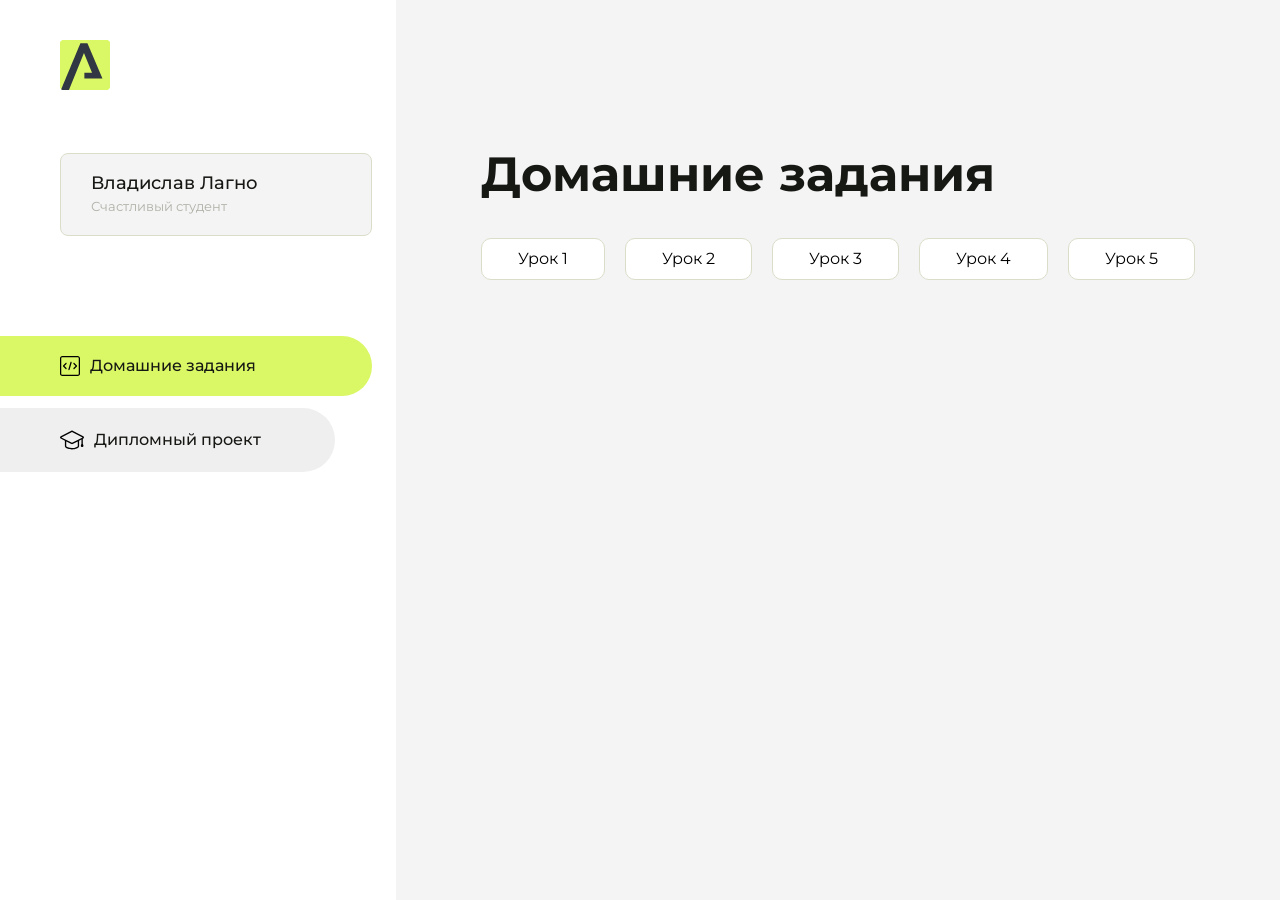
<file: index.html>
<!DOCTYPE html>
<html lang="en">
<head>
    <meta charset="UTF-8">
    <meta name="viewport" content="width=device-width, initial-scale=1.0">
    <title>Домашняя работа</title>
    <link rel="shortcut icon" href="src/logo.ico" type="image/x-icon">
    <link rel="preconnect" href="https://fonts.googleapis.com">
    <link rel="preconnect" href="https://fonts.gstatic.com" crossorigin>
    <link href="https://fonts.googleapis.com/css2?family=Montserrat:wght@400;500;700&family=Rubik:wght@500&display=swap"
          rel="stylesheet">
    <link rel="stylesheet" href="src/style.css">
</head>
<body id="body">
<div class="overlay" id="overlay"></div>
<div class="layout">
    <div class="burger" id="burger">
        <svg viewBox="0 0 24 24" fill="none" xmlns="http://www.w3.org/2000/svg">
            <g id="SVGRepo_bgCarrier" stroke-width="0"></g>
            <g id="SVGRepo_tracerCarrier" stroke-linecap="round" stroke-linejoin="round"></g>
            <g id="SVGRepo_iconCarrier">
                <path d="M4 18L20 18" stroke="#DAF765" stroke-width="2" stroke-linecap="round"></path>
                <path d="M4 12L20 12" stroke="#DAF765" stroke-width="2" stroke-linecap="round"></path>
                <path d="M4 6L20 6" stroke="#DAF765" stroke-width="2" stroke-linecap="round"></path>
            </g>
        </svg>
    </div>
    <aside class="sidebar" id="sidebar">
        <div class="sidebar__inner">
            <div class="logo">
                <svg width="50" height="50" viewBox="0 0 50 50" fill="none" xmlns="http://www.w3.org/2000/svg">
                    <g clip-path="url(#clip0_513_74730)">
                        <path d="M46.17 -0.257004H3.83C1.57281 -0.257004 -0.257 1.57281 -0.257 3.83V46.17C-0.257 48.4272 1.57281 50.257 3.83 50.257H46.17C48.4272 50.257 50.257 48.4272 50.257 46.17V3.83C50.257 1.57281 48.4272 -0.257004 46.17 -0.257004Z"
                              fill="#DAF765"/>
                        <path d="M24.375 38.4H42.461L27.441 3.1585H20.4355C20.4355 3.1585 6.7895 35.881 1.1945 49.294C2.015 50.0275 3.0945 50.257 3.6945 50.257H8.8445L23.954 13.07L32.0465 32.8285H24.375V38.4Z"
                              fill="#323843"/>
                    </g>
                    <defs>
                        <clipPath id="clip0_513_74730">
                            <rect width="50" height="50" fill="white"/>
                        </clipPath>
                    </defs>
                </svg>
            </div>
            <div class="sidebar__user">
                <div class="sidebar__name">Владислав Лагно</div>
                <div class="sidebar__text">Счастливый студент</div>
            </div>
            <div class="sidebar__tabs">
                <div class="sidebar__item">
                    <button class="sidebar__button active" id="tasks">
                        <svg xmlns="http://www.w3.org/2000/svg" width="20" height="20" viewBox="0 0 20 20" fill="none">
                            <g clip-path="url(#clip0_704_74543)">
                                <path d="M17.7083 20H2.29167C1.0275 20 0 18.9725 0 17.7083V2.29167C0 1.0275 1.0275 0 2.29167 0H17.7083C18.9725 0 20 1.0275 20 2.29167V17.7083C20 18.9725 18.9725 20 17.7083 20ZM2.29167 1.25C1.7175 1.25 1.25 1.7175 1.25 2.29167V17.7083C1.25 18.2825 1.7175 18.75 2.29167 18.75H17.7083C18.2825 18.75 18.75 18.2825 18.75 17.7083V2.29167C18.75 1.7175 18.2825 1.25 17.7083 1.25H2.29167Z"
                                      fill="black"/>
                                <path d="M6.04167 13.125C5.88167 13.125 5.72167 13.0642 5.6 12.9417L3.1 10.4417C2.85583 10.1975 2.85583 9.80167 3.1 9.5575L5.6 7.0575C5.84417 6.81333 6.24 6.81333 6.48417 7.0575C6.72833 7.30167 6.72833 7.6975 6.48417 7.94167L4.42583 10L6.48417 12.0583C6.72833 12.3025 6.72833 12.6983 6.48417 12.9425C6.36167 13.0642 6.20167 13.125 6.04167 13.125Z"
                                      fill="black"/>
                                <path d="M8.95833 14.1667C8.9 14.1667 8.84 14.1583 8.78167 14.1417C8.45083 14.0442 8.26083 13.6967 8.35833 13.3658L10.4417 6.28251C10.5392 5.95084 10.8892 5.76417 11.2175 5.85917C11.5483 5.95667 11.7383 6.30417 11.6408 6.63501L9.5575 13.7183C9.47833 13.9908 9.22833 14.1667 8.95833 14.1667Z"
                                      fill="black"/>
                                <path d="M13.9583 13.125C13.7983 13.125 13.6383 13.0642 13.5167 12.9417C13.2725 12.6975 13.2725 12.3017 13.5167 12.0575L15.575 9.99916L13.5167 7.94083C13.2725 7.69666 13.2725 7.30083 13.5167 7.05666C13.7608 6.81249 14.1567 6.81249 14.4008 7.05666L16.9008 9.55666C17.145 9.80083 17.145 10.1967 16.9008 10.4408L14.4008 12.9408C14.2783 13.0642 14.1183 13.125 13.9583 13.125Z"
                                      fill="black"/>
                            </g>
                            <defs>
                                <clipPath id="clip0_704_74543">
                                    <rect width="20" height="20" fill="white"/>
                                </clipPath>
                            </defs>
                        </svg>
                        <span>Домашние задания</span></button>
                </div>
                <div class="sidebar__item">
                    <button class="sidebar__button" id="diplom">
                        <svg xmlns="http://www.w3.org/2000/svg" width="24" height="24" viewBox="0 0 24 24" fill="none">
                            <g clip-path="url(#clip0_704_74553)">
                                <path d="M23.2628 10.5971C23.7176 10.365 24 9.90375 24 9.39337C24 8.883 23.7176 8.42175 23.2628 8.18962L12.6135 2.75362C12.2291 2.55824 11.7705 2.55787 11.3854 2.75399L0.736875 8.19C0.282375 8.42175 0 8.883 0 9.39337C0 9.90375 0.282375 10.365 0.736875 10.5971L4.89038 12.7177V18.2074C4.89038 19.8154 8.412 21.393 12 21.393C15.5884 21.393 19.1096 19.815 19.1096 18.2074V12.7174L21.4609 11.517V15.8017L20.901 17.2305C20.7409 17.6389 20.7934 18.0994 21.0405 18.4616C21.2876 18.8246 21.6979 19.041 22.1366 19.041C22.5754 19.041 22.9852 18.8246 23.2324 18.462C23.4795 18.099 23.532 17.6385 23.3719 17.2301L22.8124 15.8021V10.827L23.2628 10.5971ZM17.7623 18.1721C17.6198 18.6375 15.3491 20.0419 12 20.0419C8.65088 20.0419 6.38025 18.6375 6.2415 18.2074V12.3037L6.23887 12.3019C6.23812 12.057 6.1065 11.8207 5.87325 11.7019L1.3515 9.39337L12 3.95737L22.6489 9.39337L12 14.8294L5.87325 11.7019C5.54063 11.5331 4.6695 11.6674 4.5 12C4.33012 12.3322 4.55813 12.5479 4.89038 12.7177L11.3857 16.0331C11.5781 16.1314 11.7889 16.1805 12 16.1805C12.2107 16.1805 12.4222 16.1314 12.6146 16.0331L17.7593 13.407L17.7623 18.1721Z"
                                      fill="black"/>
                            </g>
                            <defs>
                                <clipPath id="clip0_704_74553">
                                    <rect width="24" height="24" fill="white"/>
                                </clipPath>
                            </defs>
                        </svg>
                        <span>Дипломный проект</span></button>
                </div>
            </div>
        </div>

    </aside>
    <div class="content">
        <div class="container">
            <div class="content__block" id="tasksBlock">
                <div class="content__title">Домашние задания</div>
                <ul class="content__list">
                    <li class="content__list-item">
                        <a href="homework1/index.html">Урок 1</a>
                    </li>
                     <li class="content__list-item">
                        <a href="homework2/index.html">Урок 2</a>
                    </li>
                    <li class="content__list-item">
                        <a href="homework3/index.html">Урок 3</a>
                    </li>
                    <li class="content__list-item">
                        <a href="homework4/index.html">Урок 4</a>
                    </li>
                   <li class="content__list-item">
                        <a href="homework5/article.html">Урок 5</a>
                    </li>
                </ul>
            </div>
            <div class="content__block hidden" id="diplomBlock">
                <div class="content__title">Дипломный проект</div>
                <div class="content__list-diplom">
                    <a href="ПАПКА-С-НОМЕРОМ-УРОКА">Ссылка на ДЗ</a>
                </div>
                <div class="content__decor">
                    <div class="content__decor-text">Давай проверим, чему ты научился!</div>
                    <div class="content__decor-img">
                        <img src="src/decor.png" alt="decor">
                    </div>
                </div>
            </div>
        </div>
    </div>
</div>
<script src="src/index.js"></script>
</body>
</html>
</file>
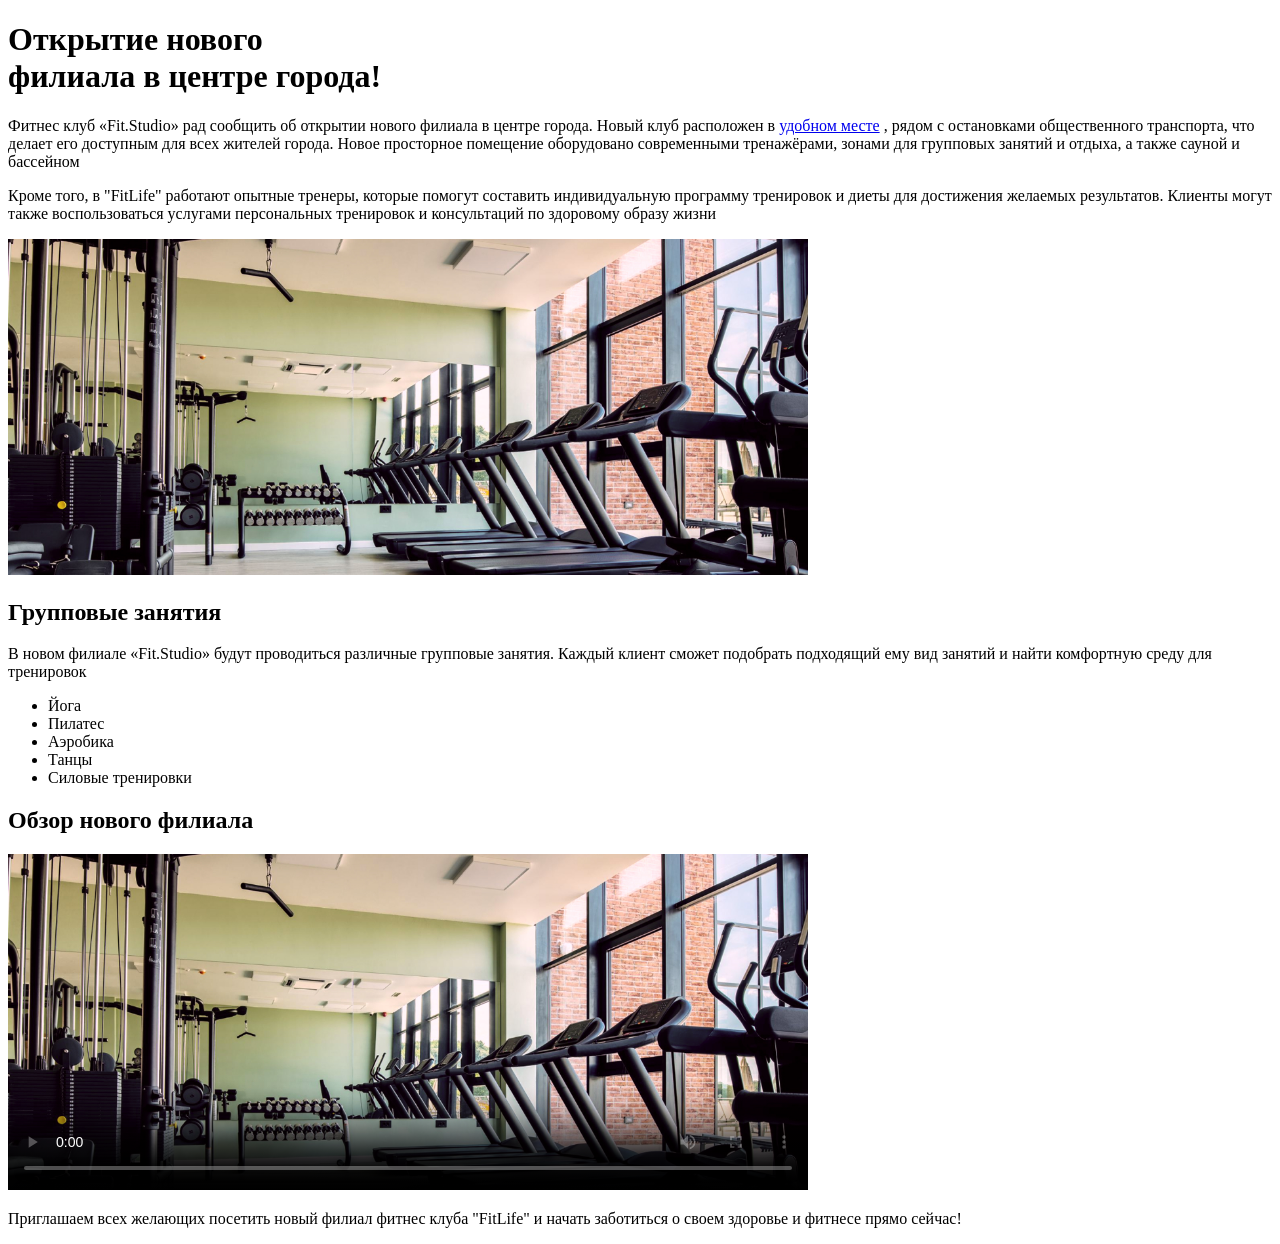
<file: homework2/index.html>
<!doctype html>
<html lang="ru">
  <head>
    <meta charset="UTF-8" />
    <meta name="viewport" content="width=device-width, initial-scale=1.0" />
    <title>Статья</title>
  </head>
  <body>
    <h1>
      Открытие нового <br />
      филиала в центре города!
    </h1>
    <p>
      Фитнес клуб «Fit.Studio» рад сообщить об открытии нового филиала в центре
      города. Новый клуб расположен в
      <a
        href="https://yandex.ru/maps/geo/bryansk/53057293/?ll=34.343896%2C53.279308&z=10"
        >удобном месте</a
      >
      , рядом с остановками общественного транспорта, что делает его доступным
      для всех жителей города. Новое просторное помещение оборудовано
      современными тренажёрами, зонами для групповых занятий и отдыха, а также
      сауной и бассейном
    </p>
    <p>
      Кроме того, в "FitLife" работают опытные тренеры, которые помогут
      составить индивидуальную программу тренировок и диеты для достижения
      желаемых результатов. Клиенты могут также воспользоваться услугами
      персональных тренировок и консультаций по здоровому образу жизни
    </p>
    <img
      src="./img/gym-image.jpg"
      width="800"
      alt="изображён тренажёрный зал с беговыми дорожками и другим спортивным снаряжением"
    />
    <h2>Групповые занятия</h2>
    <p>
      В новом филиале «Fit.Studio» будут проводиться различные групповые
      занятия. Каждый клиент сможет подобрать подходящий ему вид занятий и найти
      комфортную среду для тренировок
    </p>
    <ul>
      <li>Йога</li>
      <li>Пилатес</li>
      <li>Аэробика</li>
      <li>Танцы</li>
      <li>Силовые тренировки</li>
    </ul>
    <h2>Обзор нового филиала</h2>
    <video
      src="./video/gym-video.mp4"
      width="800"
      poster="./img/gym-image.jpg"
      controls
    ></video>
    <p>
      Приглашаем всех желающих посетить новый филиал фитнес клуба "FitLife" и
      начать заботиться о своем здоровье и фитнесе прямо сейчас!
    </p>
  </body>
</html>
</file>
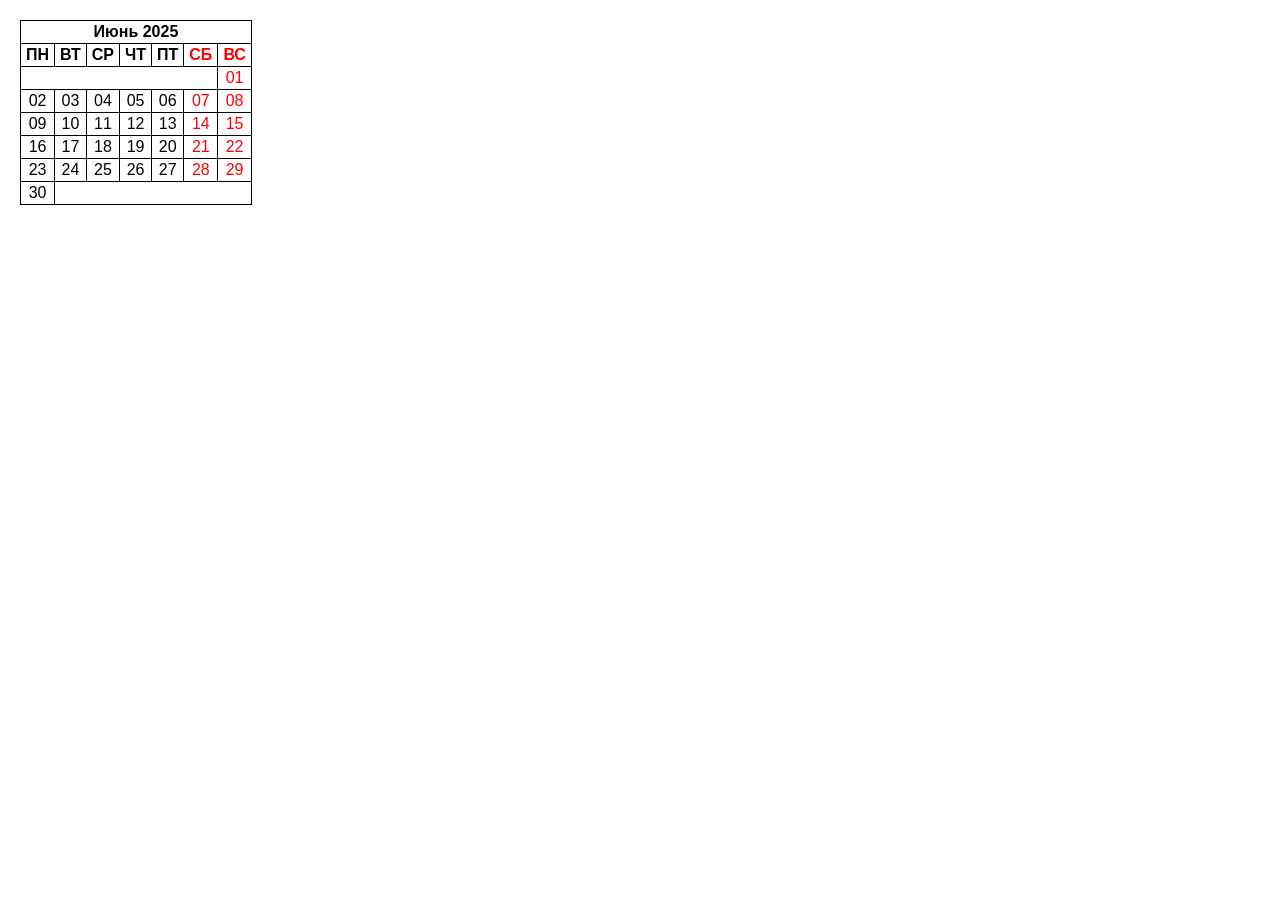
<file: homework3/index.html>
<!doctype html>
<html lang="en">
  <head>
    <meta charset="UTF-8" />
    <meta name="viewport" content="width=device-width, initial-scale=1.0" />
    <link rel="stylesheet" href="style.css " />
    <title>Практика по таблицам</title>
  </head>
  <body>
    <table>
      <caption>
        Июнь 2025
      </caption>
      <thead>
        <tr>
          <th>ПН</th>
          <th>ВТ</th>
          <th>СР</th>
          <th>ЧТ</th>
          <th>ПТ</th>
          <th class="title">СБ</th>
          <th class="title">ВС</th>
        </tr>
      </thead>
      <tbody>
        <tr>
          <td colspan="6"></td>
          <td class="title">01</td>
        </tr>
        <tr>
          <td>02</td>
          <td>03</td>
          <td>04</td>
          <td>05</td>
          <td>06</td>
          <td class="title">07</td>
          <td class="title">08</td>
        </tr>
        <tr>
          <td>09</td>
          <td>10</td>
          <td>11</td>
          <td>12</td>
          <td>13</td>
          <td class="title">14</td>
          <td class="title">15</td>
        </tr>
        <tr>
          <td>16</td>
          <td>17</td>
          <td>18</td>
          <td>19</td>
          <td>20</td>
          <td class="title">21</td>
          <td class="title">22</td>
        </tr>
        <tr>
          <td>23</td>
          <td>24</td>
          <td>25</td>
          <td>26</td>
          <td>27</td>
          <td class="title">28</td>
          <td class="title">29</td>
        </tr>
        <tr>
          <td>30</td>
          <td colspan="6"></td>
        </tr>
      </tbody>
    </table>
  </body>
</html>
</file>
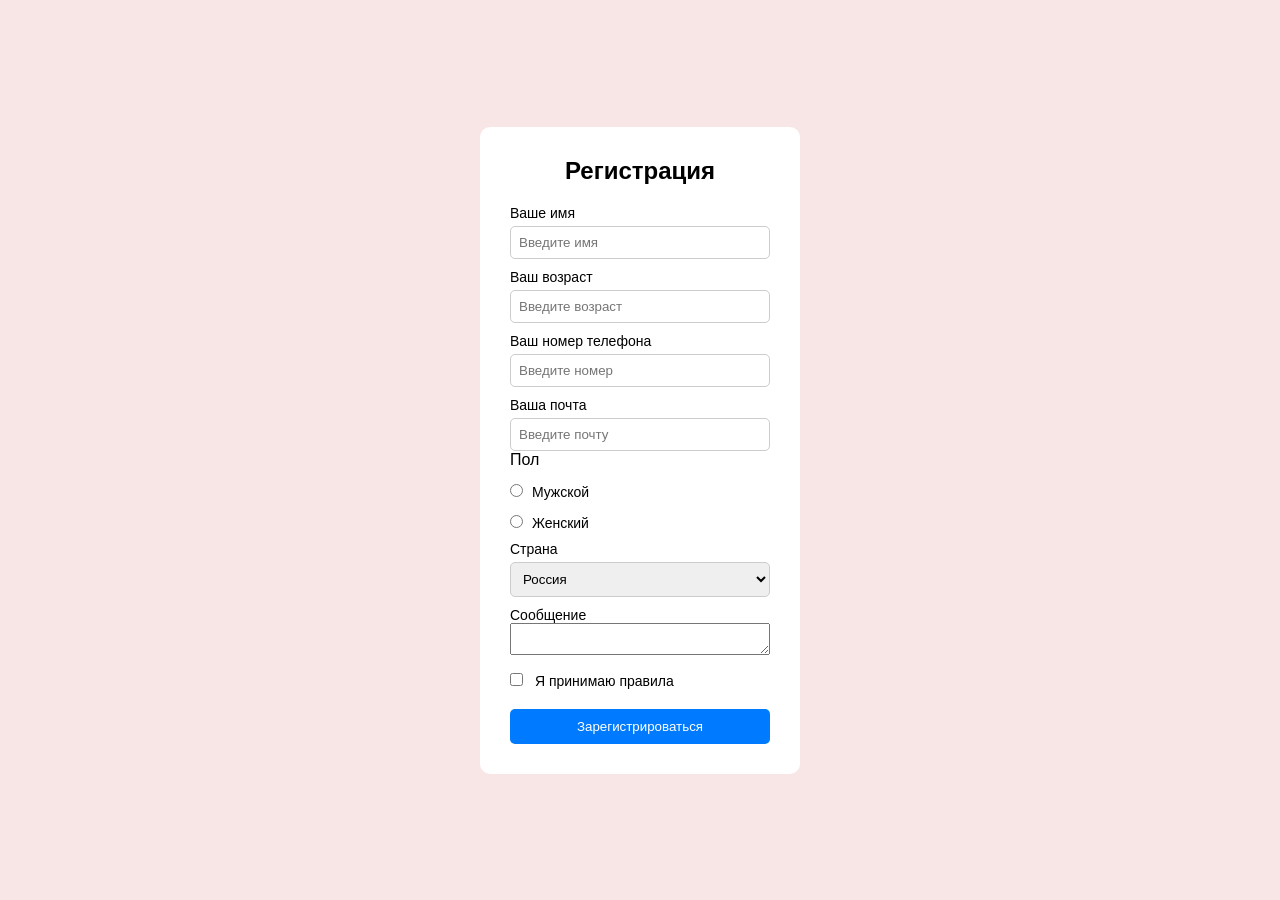
<file: homework4/index.html>
<!doctype html>
<html lang="en">
  <head>
    <meta charset="UTF-8" />
    <meta name="viewport" content="width=device-width, initial-scale=1.0" />
    <title>Форма регистрации</title>
    <link rel="stylesheet" href="style.css" />
  </head>
  <body>
       <div class="container">   
        <form class="form">    
          <h2>Регистрация</h2>
          <label>Ваше имя</label>
          <input
            type="text"
            id="name"
            name="name"
            placeholder="Введите имя"
            required
          />
          <label>Ваш возраст</label>
          <input
            type="number"
            id="age"
            name="age"
            inputmode="numeric"
            placeholder="Введите возраст"
            required
          />
          <label>Ваш номер телефона</label>
          <input
            type="tel"
            id="tel"
            name="phone"
            inputmode="tel"
            placeholder="Введите номер"
            required
          />
          <label>Ваша почта</label>
          <input
            type="email"
            id="email"
            name="email"
            inputmode="email"
            placeholder="Введите почту"
            required
          />
          <p>Пол</p>
          <label>
            <input type="radio" name="gender" value="male" />
            Мужской
          </label>
          <label>
            <input type="radio" name="gender" value="female" />
            Женский
          </label>
          <label for="country">Страна</label>
          <select name="country" id="country">
            <option value="RU">Россия</option>
            <option value="UA">Украина</option>
            <option value="BY">Белоруссия</option>
            <option value="KZ">Казахстан</option>
            <option value="PL">Польша</option>
          </select>
          <label>
            <legend>Сообщение</legend>

            <textarea required name="message"></textarea>
          </label>

          <label class="checkbox">
            <input type="checkbox" required />
            Я принимаю правила
          </label>
          <button type="submit">Зарегистрироваться</button>
          </form>
        </div>
      </form>
    </div>
  </body>
</html>
</file>
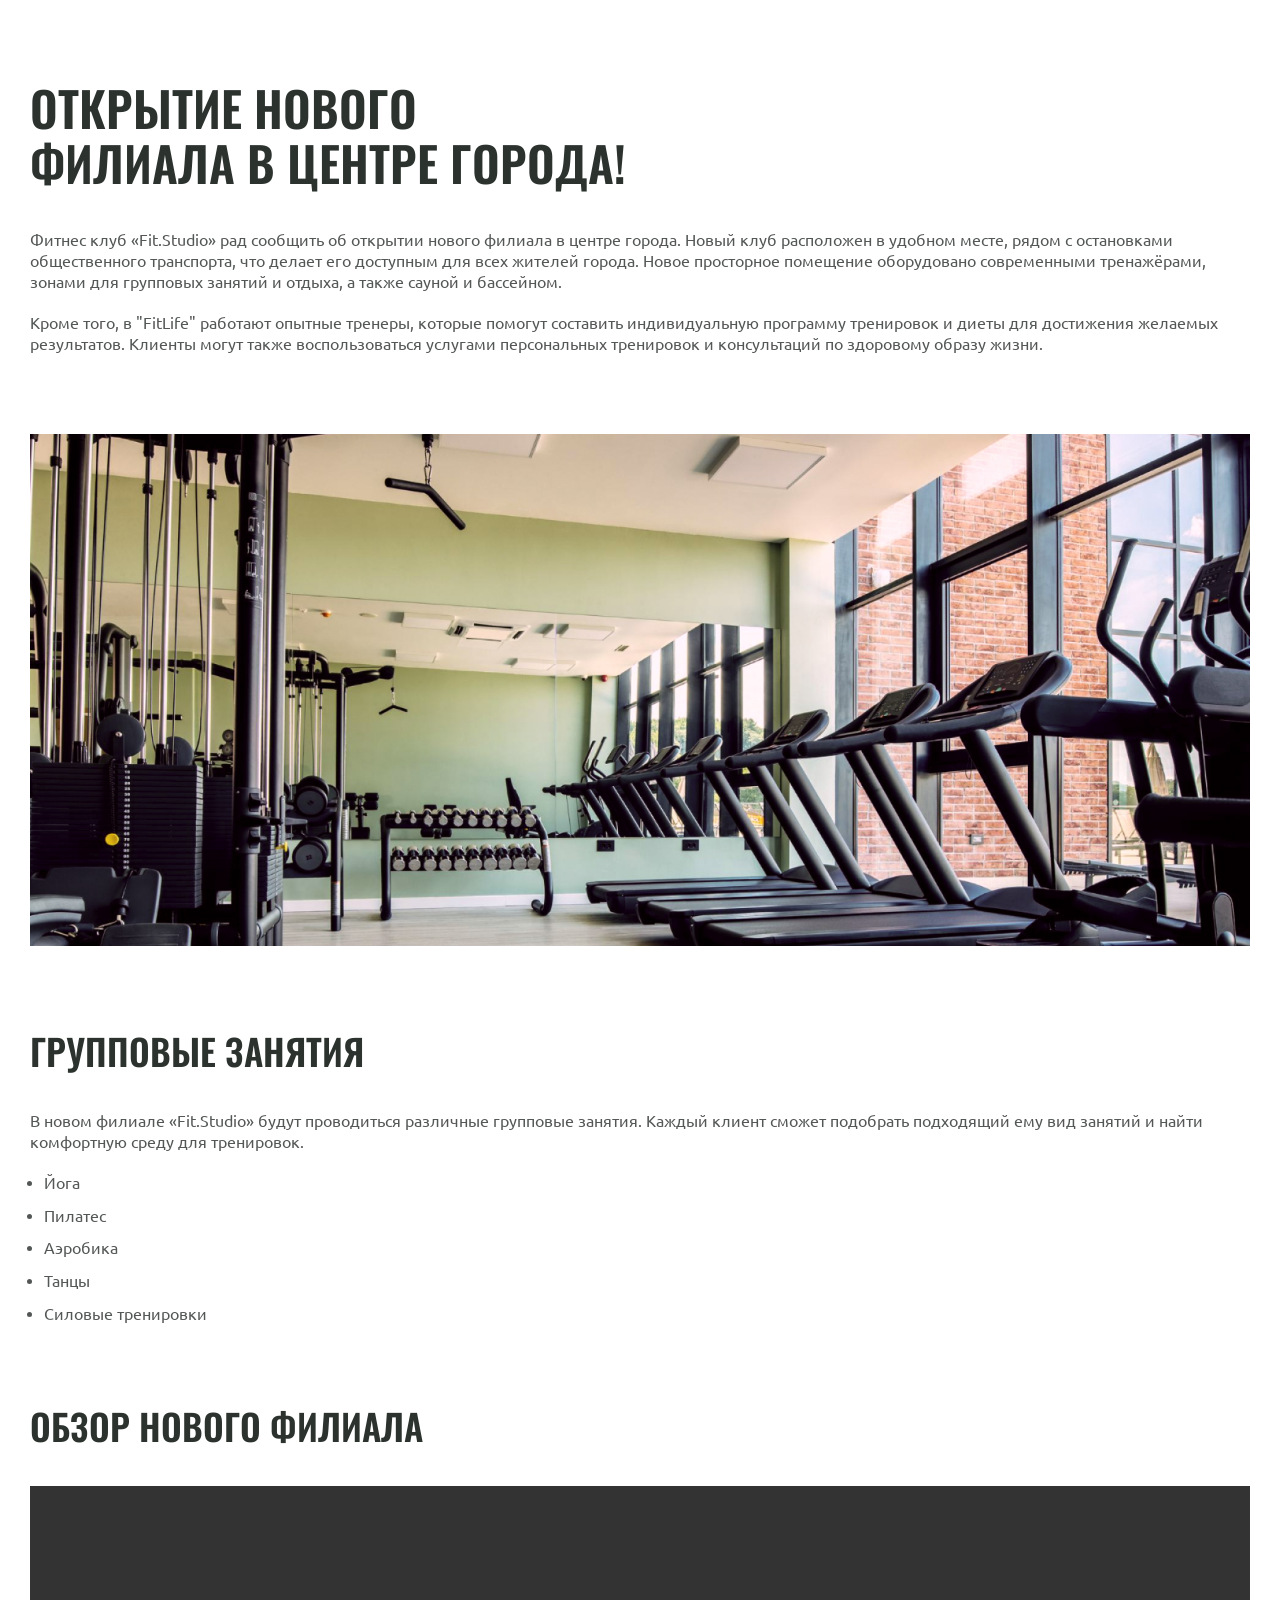
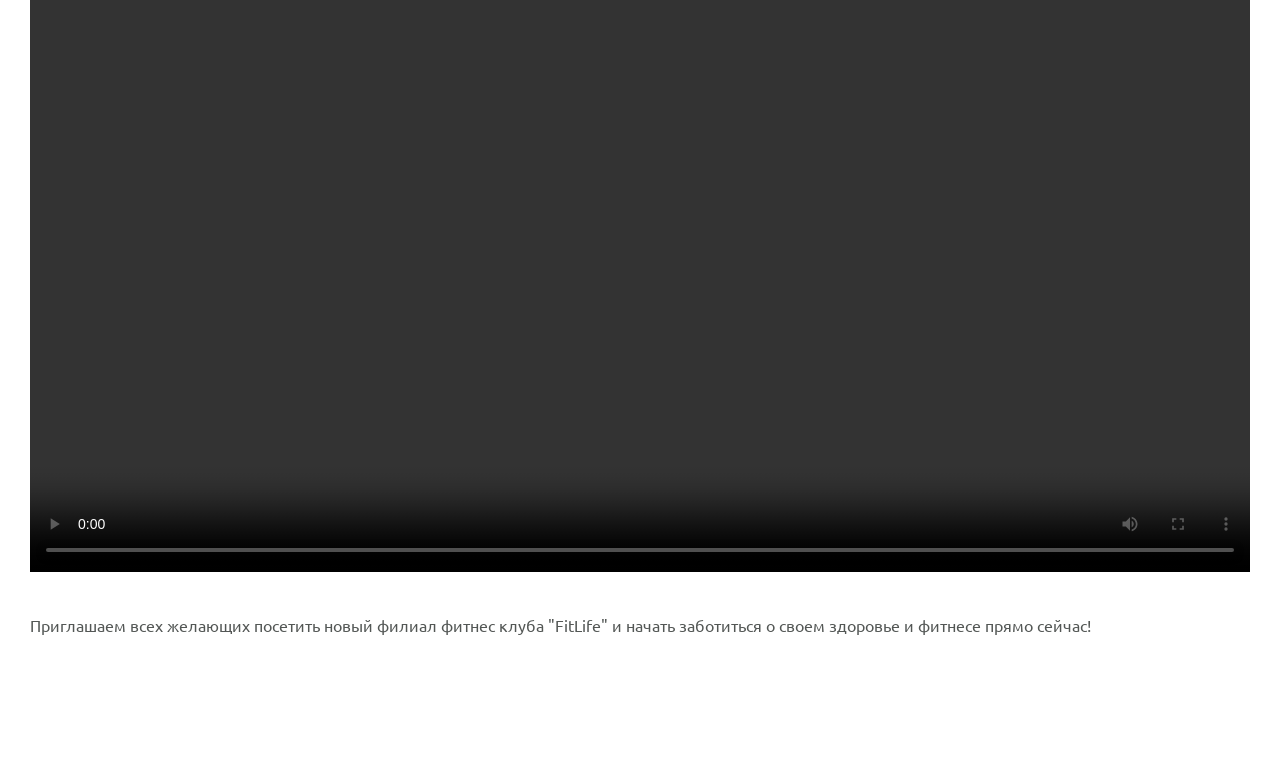
<file: homework5/article.html>
<!DOCTYPE html>
<html lang="ru">
  <head>
    <meta charset="UTF-8" />
    <meta name="viewport" content="width=device-width, initial-scale=1.0" />
    <title>Fit Studio - Открытие нового филиала!</title>
    <link rel="stylesheet" href="./css/normalize.css" />
    <link rel="stylesheet" href="./css/fonts.css" />
    <link rel="stylesheet" href="./css/article.css" />
  </head>
  <body>
    <article class="article">
      <div class="container">
        <h1 class="article-title article-title-large">
          Открытие нового филиала в центре города!
        </h1>
        <p class="article-text">
          Фитнес клуб «Fit.Studio» рад сообщить об открытии нового филиала
          в центре города. Новый клуб расположен в удобном месте, рядом
          с остановками общественного транспорта, что делает его доступным
          для всех жителей города. Новое просторное помещение оборудовано
          современными тренажёрами, зонами для групповых занятий и отдыха,
          а также сауной и бассейном.
        </p>
        <p class="article-text article-mb">
          Кроме того, в "FitLife" работают опытные тренеры, которые помогут
          составить индивидуальную программу тренировок и диеты для достижения
          желаемых результатов. Клиенты могут также воспользоваться услугами
          персональных тренировок и консультаций по здоровому образу жизни.
        </p>
        <img
          class="article-img article-mb"
          src="./images/gym-img.jpg"
          width="1220"
          height="512"
          alt="Тренажерный зал"
        />
        <h2 class="article-title article-title-medium">Групповые занятия</h2>
        <p class="article-text">
          В новом филиале «Fit.Studio» будут проводиться различные групповые
          занятия. Каждый клиент сможет подобрать подходящий ему вид занятий
          и найти комфортную среду для тренировок.
        </p>
        <ul class="article-list article-text article-mb">
          <li class="article-item">Йога</li>
          <li class="article-item">Пилатес</li>
          <li class="article-item">Аэробика</li>
          <li class="article-item">Танцы</li>
          <li class="article-item">Силовые тренировки</li>
        </ul>
        <h2 class="article-title article-title-medium">Обзор нового филиала</h2>
        <video
          class="article-video"
          src="./videos/gym-video.mp4"
          width="1220"
          height="686"
          controls
        ></video>
        <p class="article-text">
          Приглашаем всех желающих посетить новый филиал фитнес клуба "FitLife"
          и начать заботиться о своем здоровье и фитнесе прямо сейчас!
        </p>
      </div>
    </article>
  </body>
</html>
</file>
<file: src/style.css>
*{padding: 0;margin: 0;border: 0;}
*,*:before,*:after{-webkit-box-sizing: border-box;box-sizing: border-box;}
:focus,:active{outline: none;}
a:focus,a:active{outline: none;}
nav,footer,header,aside{display: block;}
html,body{
    height:100%;width:100%;
    font-size:100%;line-height:1;-ms-text-size-adjust:100%;-moz-text-size-adjust:100%;-webkit-text-size-adjust:100%;}
input,button,textarea{font-family:inherit;}
input::-ms-clear{display: none;}
button{cursor: pointer;}
button::-moz-focus-inner{padding:0;border:0;}
a,a:visited{text-decoration: none;}
a:hover{text-decoration: none;}
ul li{list-style: none;}
img{vertical-align: top;}
h1,h2,h3,h4,h5,h6{font-size:inherit;font-weight: inherit;}
a{color:inherit;}



body {
    font-family: "Montserrat",SansSerif;
    color: black;
}

body.overflow {
    overflow: hidden;
}



.layout {
    display: -webkit-box;
    display: -ms-flexbox;
    display: flex;
    min-height: 100vh;
}

.sidebar {
    padding: 40px 24px 40px 0;
    -ms-flex-negative: 0;
    flex-shrink: 0;
    background-color: white;
}



.content {
    -webkit-box-flex: 1;
    -ms-flex-positive: 1;
    flex-grow: 1;
    background-color: #F4F4F4;
}

.container {
    display: -webkit-box;
    display: -ms-flexbox;
    display: flex;
    -webkit-box-orient: vertical;
    -webkit-box-direction: normal;
    -ms-flex-direction: column;
    flex-direction: column;
    -webkit-box-pack: center;
    -ms-flex-pack: center;
    justify-content: center;
    -webkit-box-align: center;
    -ms-flex-align: center;
    align-items: center;
    padding: 150px 60px 80px 60px;
}


.logo {
    margin-left: 60px;
    margin-bottom: 60px;
}

.sidebar__user {
    background-color: #F4F4F4;
    padding: 20px 30px;
    margin-left: 60px;
    margin-bottom: 100px;
    border-radius: 8px;
    border: 1px solid #DADEC9;
}

.sidebar__name {
    color:#161814;
    font-size: 18px;
    font-weight: 500;
    margin-bottom: 6px;
}

.sidebar__text {
    color: #AFB1A7;
    font-size: 13px;
    font-weight: 400;
    line-height: 130%; /* 16.9px */
}

.sidebar__item {
    width: 372px;
}

.sidebar__button {
    display: -webkit-box;
    display: -ms-flexbox;
    display: flex;
    -webkit-box-align: center;
    -ms-flex-align: center;
    align-items: center;
    gap: 10px;
    padding: 20px 60px;
    margin-bottom: 12px;
    border-radius: 0px 100px 100px 0px;
    -webkit-transition: all .5s;
    -o-transition: all .5s;
    transition: all .5s;
    cursor: pointer;
    width: 90%;
    color:#161814;
    font-size: 16px;
    font-weight: 500;
}

.sidebar__button.active , .sidebar__button:hover {
    width: 100%;
    background-color: #DAF765;
}


.content__title {
    color: #161814;
    font-size: 48px;
    font-weight: 700;
    margin-bottom: 40px;
}

.content__list {
    display: -webkit-box;
    display: -ms-flexbox;
    display: flex;
    -webkit-box-align: center;
    -ms-flex-align: center;
    align-items: center;
    -ms-flex-wrap: wrap;
    flex-wrap: wrap;
    gap: 20px;
}



.content__list-item  {
    cursor: pointer;
    padding: 12px 18px;
    background-color: #fff;
    border-radius: 10px;
    border: 1px solid #DADEC9;
    -webkit-transition: all .3s;
    -o-transition: all .3s;
    transition: all .3s;
}

.content__list-item:hover,.content__list-diplom:hover {
    background-color: #AFB1A7;
}

li a {
    padding: 12px 18px;

}


.content__list-diplom {
    -webkit-transition: all .3s;
    -o-transition: all .3s;
    transition: all .3s;
    display: inline-block;
    padding: 12px 18px;
    background-color: #fff;
    border-radius: 10px;
    border: 1px solid #DADEC9;
}

.content__decor {
    display: -webkit-box;
    display: -ms-flexbox;
    display: flex;
    -webkit-box-align: center;
    -ms-flex-align: center;
    align-items: center;
}

.content__decor-text {
    color:#BEDD44;
    font-size: 36px;
    font-weight: 700;
    line-height: 110%; /* 39.6px */
}

.content__block {
    max-width: 1200px;
}

.content__block.hidden {
    display: none;
}

.content__decor-img img{
    width: 100%;
}

.burger {
    display: none;
    padding: 5px;
    position: fixed;
    top: 3%;
    right: 7%;
    width: 40px;
    height: 40px;
    background-color: #161814;
    border-radius: 50%;
    z-index: 10;
    border: 1px solid #DAF765;
}

@media (max-width: 768px) {
    .burger {
        display: block;
    }

    .sidebar {
        -webkit-transition: all .3s;
        -o-transition: all .3s;
        transition: all .3s;
        -webkit-transform: translateX(-100%);
        -ms-transform: translateX(-100%);
        transform: translateX(-100%);
        position: fixed;
        top: 0;
        left: 0;
        bottom: 0;
        z-index: 5;
    }

    .sidebar.show {
        -webkit-transform: translateX(0%);
        -ms-transform: translateX(0%);
        transform: translateX(0%);
    }

    .overlay {
        opacity: 0;
        pointer-events: none;
        -webkit-transition: all .3s;
        -o-transition: all .3s;
        transition: all .3s;
        position: absolute;
        top: 0;
        right: 0;
        left: 0;
        bottom: 0;
        z-index: 3;
        background-color: #000000e0;
    }

    .overlay.show {
        opacity: 1;
        pointer-events: all;
    }

    .container {
        padding: 40px 20px;
        min-height: 100%;
    }

    .content__decor {
        margin-top: 20px;
        -webkit-box-orient: vertical;
        -webkit-box-direction: normal;
        -ms-flex-direction: column;
        flex-direction: column;
    }
}

@media (max-width: 400px) {
    .sidebar__user {
        margin-left: 0;
    }
}
</file>
<file: homework3/style.css>
body {
    margin: 20px;
    font-family: arial;

}

caption {
    font-weight: bold;
}

table {
    border-spacing: 0;
    border-collapse: collapse;
        text-align: center;
}

td, th, caption {
    padding: 2px 5px;
    border: 1px solid #000;
}
caption {
    border-bottom: none;
}

.title {
    color: red;
}
</file>
<file: homework4/style.css>
* {
  margin: 0;
  padding: 0;
  box-sizing: border-box;
  font-family: Arial, Helvetica, sans-serif;
}

body {
  background-color: #f5d7d79a;
}

.container {
  display: flex;
  justify-content: center;
  align-items: center;
  height: 100vh;
}

.form {
  background-color: #fff;
  padding: 30px;
  border-radius: 10px;
  width: 320px;
  box-shadow: 0 0 15px rgba(0 0 0 0.1);
}

.form h2 {
  text-align: center;
  margin-bottom: 20px;
}

.form label {
  display: block;
  margin-top: 10px;
  font-size: 14px;
}

.form input,
.form select {
  width: 100%;
  padding: 8px;
  margin-top: 5px;
  border: 1px solid #ccc;
  border-radius: 5px;
}

.form input[type="radio"] {
  width: auto;
  margin-right: 5px;
}

.checkbox {
  display: flex;
  align-items: center;
  margin-top: 15px;
}

.checkbox input {
  width: auto;
  margin-right: 8px;
}

.form button {
  cursor: pointer;
  width: 100%;
  padding: 10px;
  margin-top: 20px;
  background-color: #007bff;
  color: #fff;
  border: none;
  border-radius: 5px;
  transition: 0.3s;
}

.form button:hover {
  background: #0056b3;
}

textarea {
  resize: vertical;
  max-height: 300px;
  width: 100%;
}

.tabel {
  display: block;
}

fieldset {
  width: 500;
  padding: 10 300 10 10;
}
</file>
<file: homework5/css/fonts.css>
@font-face {
  font-family: "Ubuntu";
  src: local("Ubuntu"), url("../fonts/UbuntuLight.woff2") format("woff2");
  font-weight: 300;
  font-style: normal;
  font-display: swap;
}

@font-face {
  font-family: "Ubuntu";
  src: local("Ubuntu"), url("../fonts/UbuntuRegular.woff2") format("woff2");
  font-weight: 400;
  font-style: normal;
  font-display: swap;
}

@font-face {
  font-family: "Ubuntu";
  src: local("Ubuntu"), url("../fonts/UbuntuMedium.woff2") format("woff2");
  font-weight: 500;
  font-style: normal;
  font-display: swap;
}

@font-face {
  font-family: "Oswald";
  src: local("Oswald"), url("../fonts/OswaldMedium.woff2") format("woff2");
  font-weight: 500;
  font-style: normal;
  font-display: swap;
}

@font-face {
  font-family: "Oswald";
  src: local("Oswald"), url("../fonts/OswaldSemiBold.woff2") format("woff2");
  font-weight: 600;
  font-style: normal;
  font-display: swap;
}
</file>
<file: homework5/css/article.css>
html {
  font-family: Ubuntu, sans-serif;
  font-weight: 400;
}

body * {
  box-sizing: border-box;
}

h1,
h2,
h3,
h4,
h5,
h6,
p {
  margin: 0;
}

.container {
  max-width: 1250px;
  margin: 0 auto;
  padding: 0 15px;
}

.article {
  padding-top: 80px;
  padding-bottom: 120px;
}

.article-title {
  max-width: 596px;
  margin-bottom: 40px;
  font-family: Oswald;
  font-weight: 600;
  line-height: 115%;
  text-transform: uppercase;
  color: #2c332f;
}

.article-title-large {
  font-size: 48px;
}

.article-title-medium {
  font-size: 36px;
}

.article-text {
  margin-bottom: 20px;
  font-weight: 400;
  font-size: 16px;
  line-height: 130%;
  color: #535755;
}

.article-mb {
  margin-bottom: 80px;
}

.article-img,
.article-video {
  width: 100%;
}

.article-list {
  margin-top: 0;
  padding-left: 14px;
}

.article-item {
  margin-bottom: 12px;
}

.article-video {
  margin-bottom: 40px;
}
</file>
